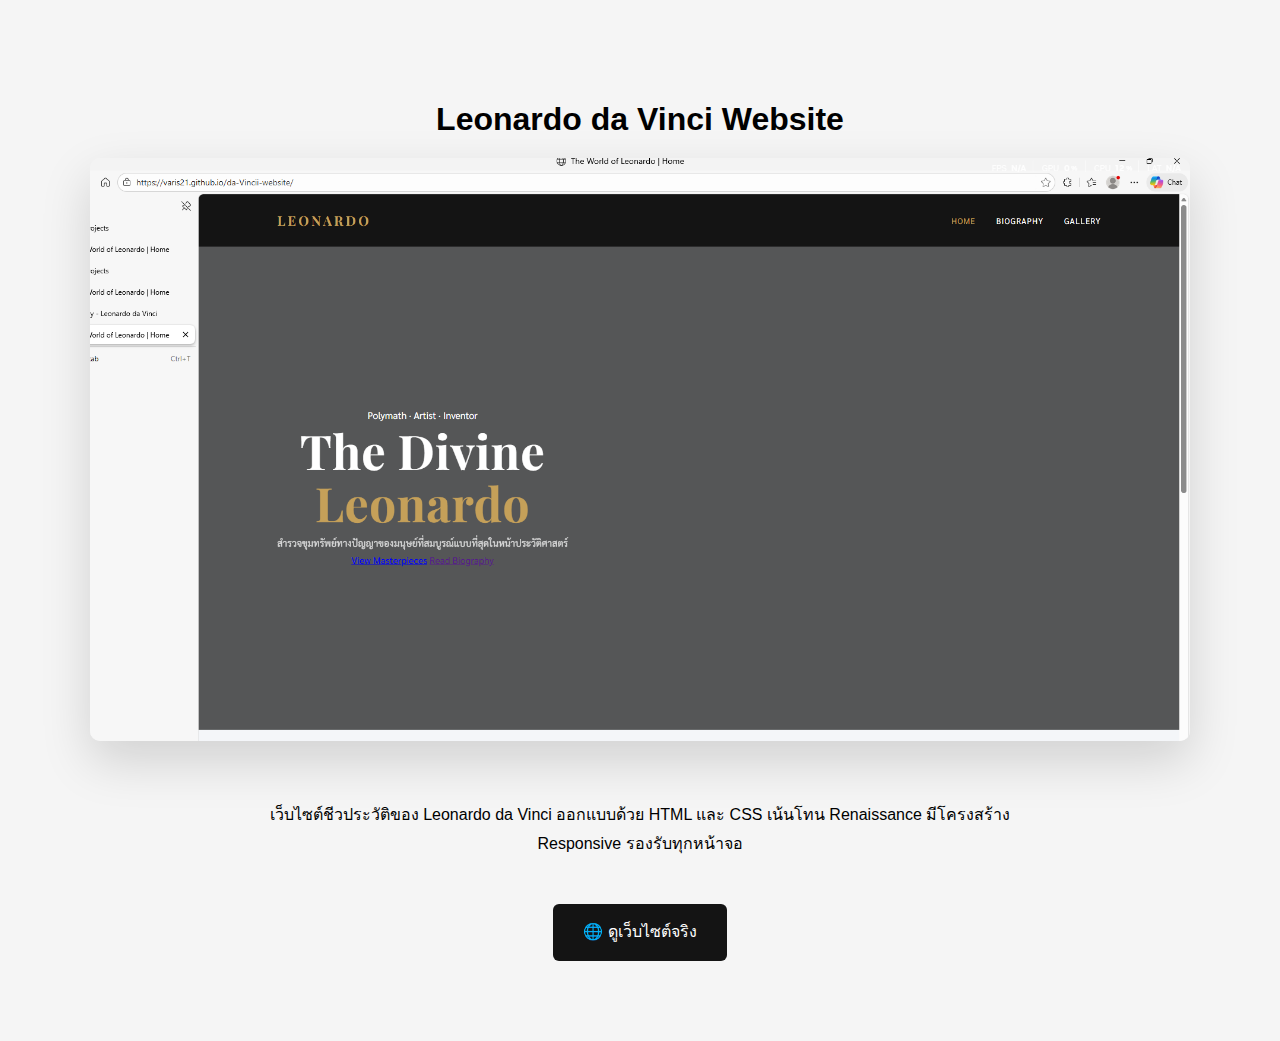
<file: project1-detail.html>
<!DOCTYPE html>
<html lang="th">
<head>
<meta charset="UTF-8">
<meta name="viewport" content="width=device-width, initial-scale=1.0">
<title>Leonardo Website Project</title>

<style>
body {
    font-family: Arial, sans-serif;
    margin: 0;
    background: #f5f5f5;
}

.container {
    max-width: 1100px;
    margin: auto;
    padding: 80px 20px;
}

h1 {
    text-align: center;
    margin-bottom: 20px;
}

.project-image {
    width: 100%;
    border-radius: 10px;
    box-shadow: 0 20px 50px rgba(0,0,0,0.15);
    margin-bottom: 40px;
}

.project-info {
    text-align: center;
    line-height: 1.8;
    max-width: 800px;
    margin: auto;
}

.visit-btn {
    display: inline-block;
    margin-top: 30px;
    padding: 14px 30px;
    background: #141414;
    color: white;
    text-decoration: none;
    border-radius: 6px;
    transition: 0.3s;
}

.visit-btn:hover {
    background: #c5a059;
}
</style>
</head>

<body>

<div class="container">

    <h1>Leonardo da Vinci Website</h1>

    <!-- รูปตัวอย่างหน้าเว็บ -->
    <img src="image.png" class="project-image">

    <div class="project-info">
        <p>
            เว็บไซต์ชีวประวัติของ Leonardo da Vinci
            ออกแบบด้วย HTML และ CSS เน้นโทน Renaissance
            มีโครงสร้าง Responsive รองรับทุกหน้าจอ
        </p>

        <!-- ปุ่มไปเว็บจริง -->
        <a href="https://varis21.github.io/da-Vinci-website/"
           target="_blank"
           class="visit-btn">
           🌐 ดูเว็บไซต์จริง
        </a>
    </div>

</div>

</body>
</html>
</file>
